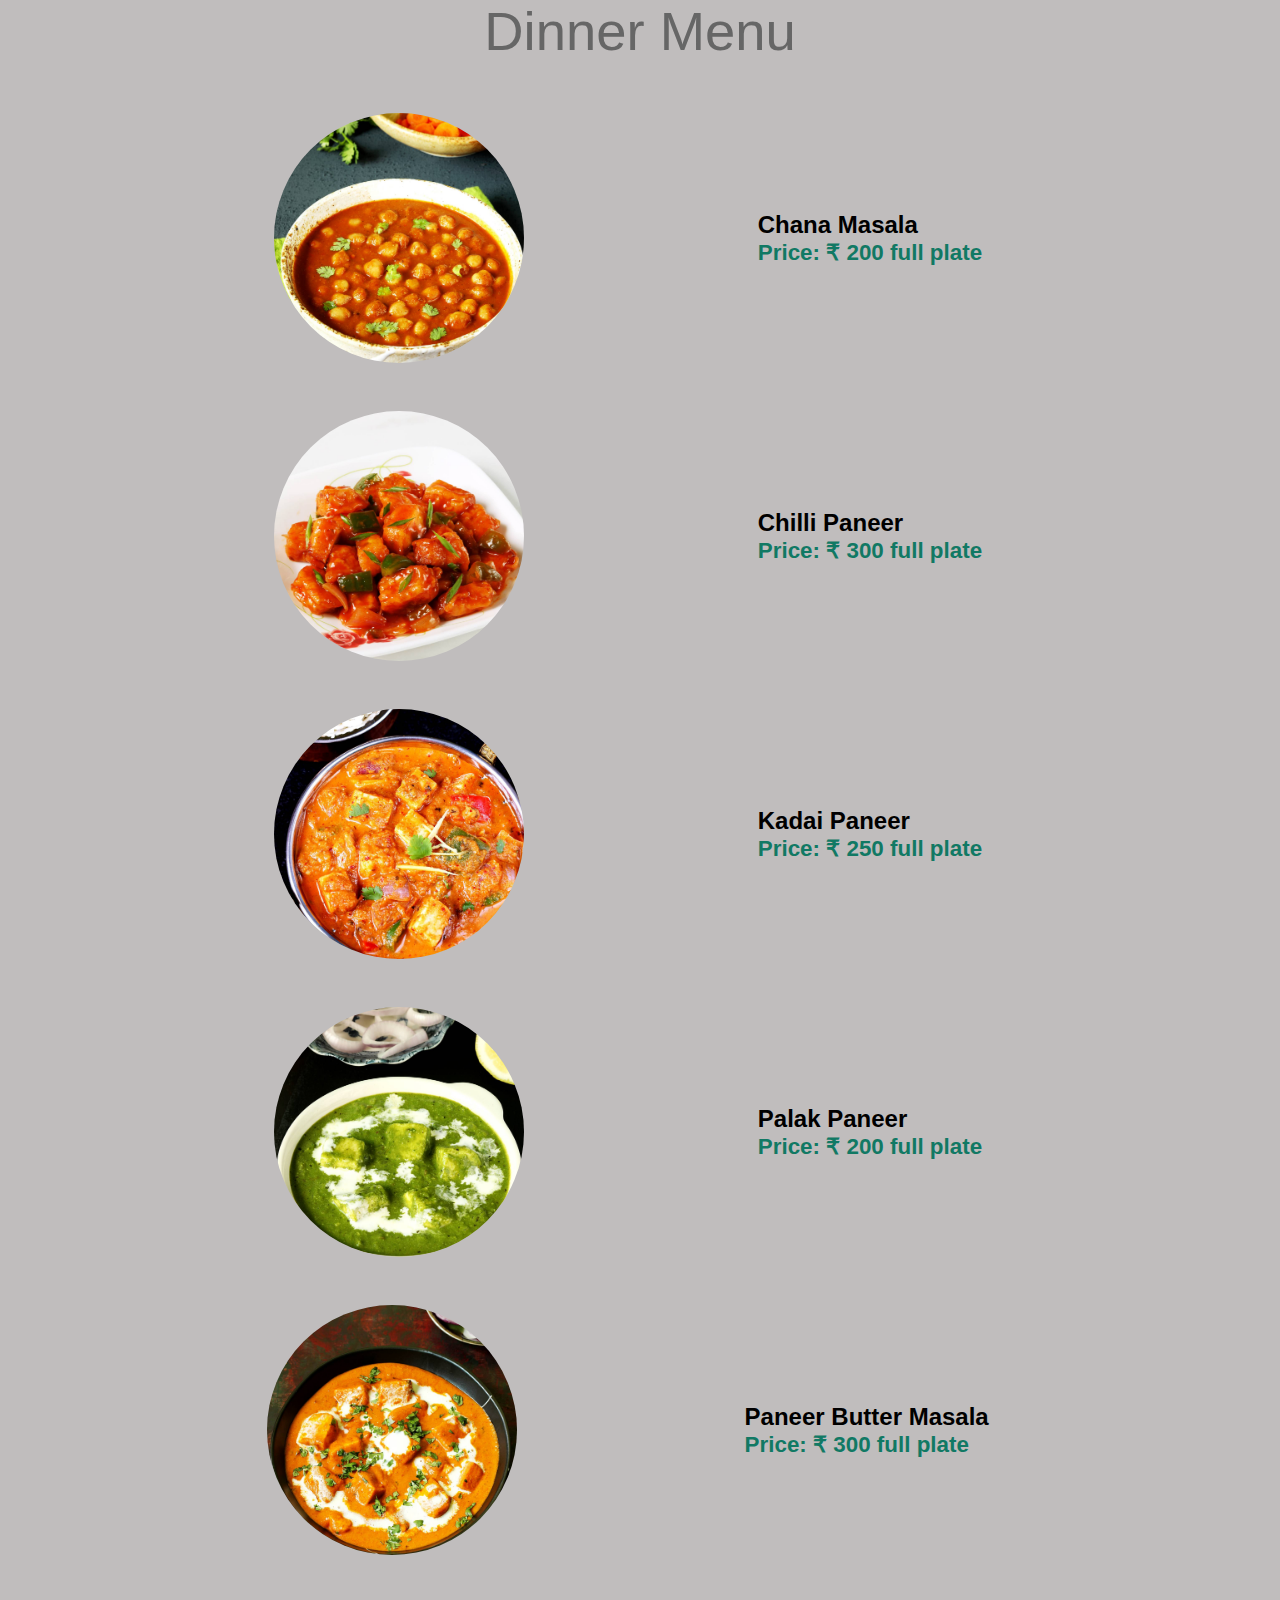
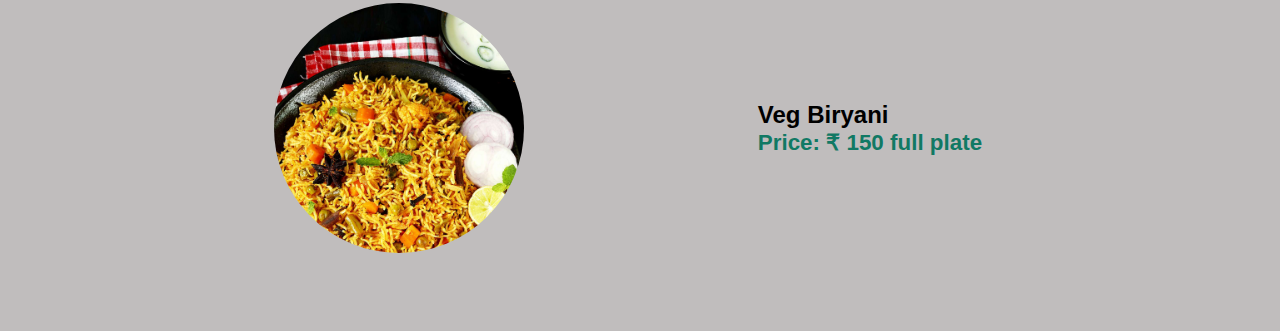
<file: Html Project/project/Dinner_Menu.html>
<!DOCTYPE html>
<html lang="en">
<head>
    <link rel="stylesheet" href="index.css" />
    <title>Dinner Menu</title>
    <body style="background-color:rgb(192, 189, 189)"></body>
</head>

<section id="food-menu">
    <h2 class="food-menu-heading">Dinner Menu</h2>
    <div class="food-menu-container container">
        <div class="food-menu-item">
            <div class="food-img">
                <img src="images/chana-masala.jpg">
            </div>
            <div class="food-description">
                <h2 class="food-titile">Chana Masala</h2>
                <p class="food-price">Price: &#8377; 200 full plate</p>
            </div>
        </div>

        <div class="food-menu-item">
            <div class="food-img">
                <img src="images/chilli-paneer.jpg" alt="error" />
            </div>
            <div class="food-description">
                <h2 class="food-titile">Chilli Paneer</h2>
                <p class="food-price">Price: &#8377; 300 full plate</p>
            </div>
        </div>
        <div class="food-menu-item">
            <div class="food-img">
                <img src="images/kadai-paneer.jpg">
            </div>
            <div class="food-description">
                <h2 class="food-titile">Kadai Paneer</h2>
                <p class="food-price">Price: &#8377; 250 full plate</p>
            </div>
        </div>
        <div class="food-menu-item">
            <div class="food-img">
                <img src="images/palak-paneer.jpg"/>
            </div>
            <div class="food-description">
                <h2 class="food-titile">Palak Paneer</h2>
                <p class="food-price">Price: &#8377; 200 full plate </p>
            </div>
        </div>
        <div class="food-menu-item">
            <div class="food-img">
                <img src="images/paneer-butter-masala.jpg" />
            </div>
            <div class="food-description">
                <h2 class="food-titile">Paneer Butter Masala</h2>
                <p class="food-price">Price: &#8377; 300 full plate</p>
            </div>
        </div>
        <div class="food-menu-item">
            <div class="food-img">
                <img src="images/veg-biryani.jpg" alt="" />
            </div>
            <div class="food-description">
                <h2 class="food-titile">Veg Biryani</h2>
                <p class="food-price">Price: &#8377; 150 full plate</p>
            </div>
        </div>
    </div>


    
</section>
</file>
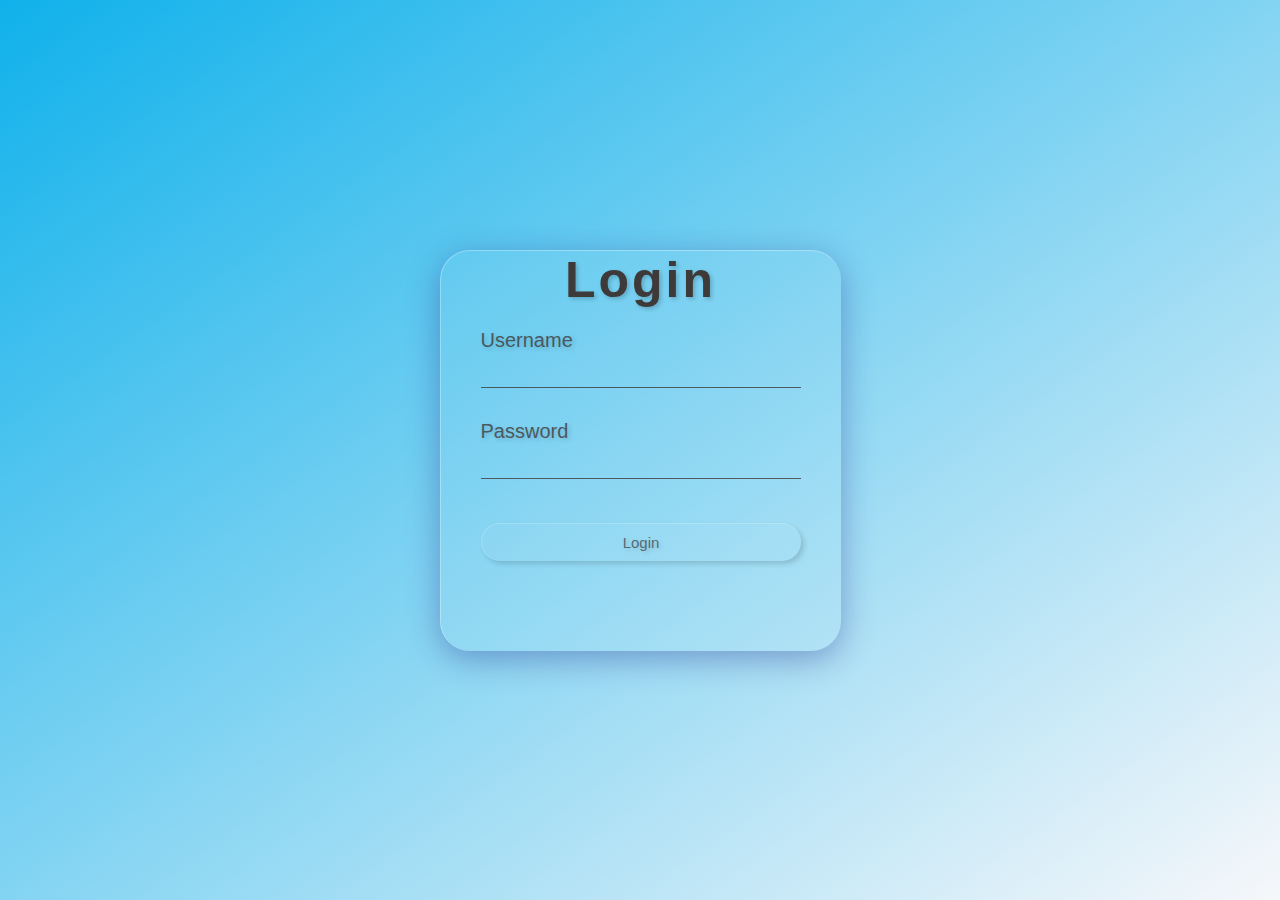
<file: Html Project/project/login.html>
<!DOCTYPE html>
<html lang="en">
<head>
    <meta charset="UTF-8">
    <meta http-equiv="X-UA-Compatible" content="IE=edge">
    <meta name="viewport" content="width=device-width, initial-scale=1.0">
    <title>Project Login</title>
    <link rel="stylesheet" href="login.css">
</head>
<body>
    <form action="index.html">
        <h1>Login</h1>
        <label>Username</label>
        <input type="text" required>
        <label>Password</label>
        <input type="password" required>
        <button type="submit">Login</button>
    </form>
</body>
</html>
</file>
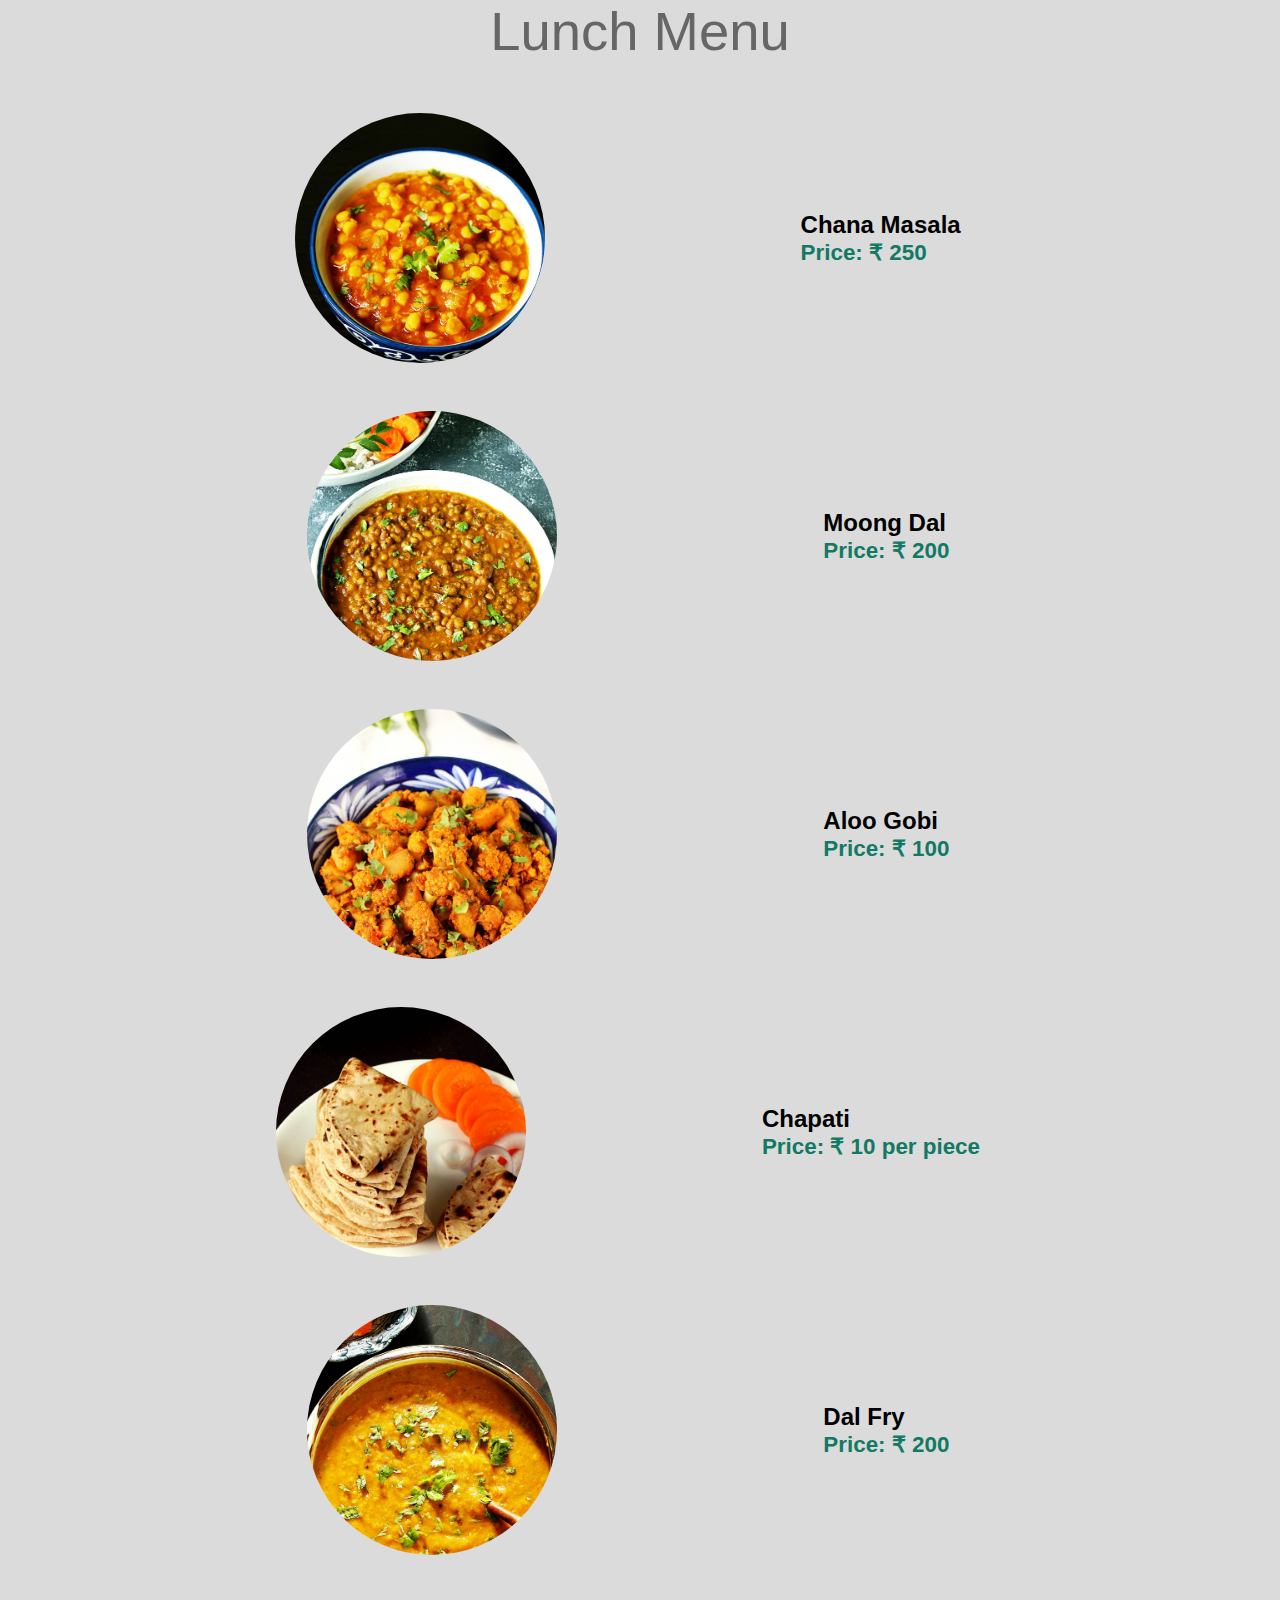
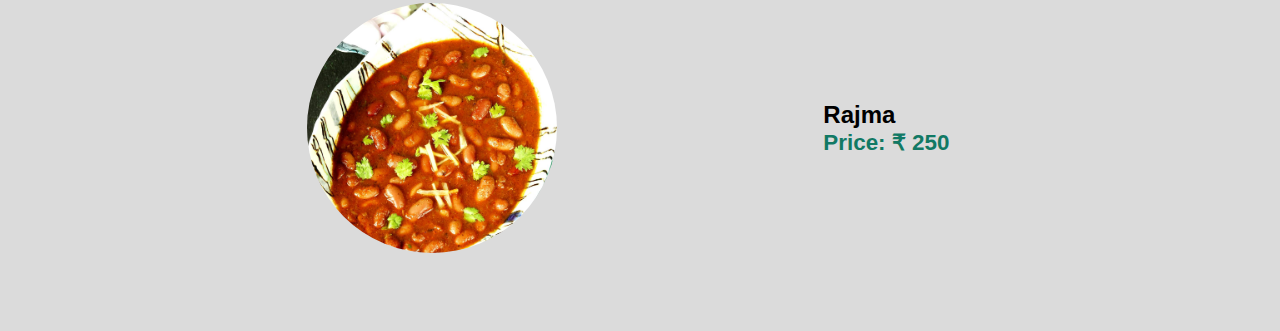
<file: Html Project/project/Lunch_menu.html>
<!DOCTYPE html>
<html lang="en">
<head>
    <link rel="stylesheet" href="index.css" />
    <title>Lunch Menu</title>
    <body style="background-color:rgb(219, 219, 219)"></body>
</head>

<section id="food-menu">
    <h2 class="food-menu-heading">Lunch Menu</h2>
    <div class="food-menu-container container">
        <div class="food-menu-item">
            <div class="food-img">
                <img src="images/chana-dal.jpg">
            </div>
            <div class="food-description">
                <h2 class="food-titile">Chana Masala</h2>
                <p class="food-price">Price: &#8377; 250</p>
            </div>
        </div>

        <div class="food-menu-item">
            <div class="food-img">
                <img src="images/green-moong-dal-green-gram-curry.jpg" alt="error" />
            </div>
            <div class="food-description">
                <h2 class="food-titile"> Moong Dal</h2>
                <p class="food-price">Price: &#8377; 200</p>
            </div>
        </div>
        <div class="food-menu-item">
            <div class="food-img">
                <img src="images/aloo-gobi.jpg">
            </div>
            <div class="food-description">
                <h2 class="food-titile">Aloo Gobi</h2>
                <p class="food-price">Price: &#8377; 100</p>
            </div>
        </div>
        <div class="food-menu-item">
            <div class="food-img">
                <img src="images/chapati-recipe.jpg"/>
            </div>
            <div class="food-description">
                <h2 class="food-titile">Chapati </h2>
                <p class="food-price">Price: &#8377; 10 per piece  </p>
            </div>
        </div>
        <div class="food-menu-item">
            <div class="food-img">
                <img src="images/dal-fry.jpg" />
            </div>
            <div class="food-description">
                <h2 class="food-titile">Dal Fry</h2>
                <p class="food-price">Price: &#8377; 200</p>
            </div>
        </div>
        <div class="food-menu-item">
            <div class="food-img">
                <img src="images/rajma.jpg" alt="" />
            </div>
            <div class="food-description">
                <h2 class="food-titile">Rajma</h2>
                <p class="food-price">Price: &#8377; 250</p>
            </div>
        </div>
    </div>


    
</section>
</file>
<file: Html Project/project/index.css>
*,
*::after,
*::before {
  box-sizing: border-box;
  padding: 0;
  margin: 0;
}

.html {
  font-size: 62.5%;
}

body {
  font-family: "Poppins", sans-serif;
}


.container {
  max-width: 1200px;
  width: 90%;
  margin: auto;
}

.btn {
  display: inline-block;
  padding: 0.5em 1.5em;
  text-decoration: none;
  border-radius: 50px;
  cursor: pointer;
  outline: none;
  margin-top: 1em;
  text-transform: uppercase;
  font-weight: small;
}

.btn-primary {
  color: #fff;
  background: #16a083;
}

.btn-primary:hover {
  background: #117964;
  transition: background 0.3s ease-in-out;
}


.navbar input[type="checkbox"],
.navbar .hamburger-lines {
  display: none;
}

.navbar {
  box-shadow: 0px 5px 10px 0px #aaa;
  position: fixed;
  width: 100%;
  background: #fff;
  color: #000;
  opacity: 0.85;
  height: 50px;
  z-index: 12;
}

.navbar-container {
  display: flex;
  justify-content: space-between;
  height: 64px;
  align-items: center;
}

.menu-items {
  order: 2;
  display: flex;
}

.menu-items li {
  list-style: none;
  margin-left: 1.5rem;
  margin-bottom: 0.5rem;
  font-size: 1.2rem;
}

.menu-items a {
  text-decoration: none;
  color: #444;
  font-weight: 500;
  transition: color 0.3s ease-in-out;
}

.menu-items a:hover {
  color: #117964;
  transition: color 0.3s ease-in-out;
}

.logo {
  order: 1;
  font-size: 2.3rem;
  margin-bottom: 0.5rem;
}


.showcase-area {
  height: 50vh;
  background: linear-gradient(
      rgba(240, 240, 240, 0.144),
      rgba(255, 255, 255, 0.336)
    ),
    url("images/restaurant3.jpg");
  background-size: cover;
  background-position: center;
  background-repeat: no-repeat;
}

.showcase-container {
  display: flex;
  flex-direction: column;
  align-items: center;
  justify-content: center;
  height: 100%;
  font-size: 1.6rem;
}

.main-title {
  text-transform: uppercase;
  margin-top: 1.5em;
}


#about {
  padding: 50px 0;
  background: #f5f5f7;
}

.about-wrapper {
  display: flex;
  flex-wrap: wrap;
}

#about h2 {
  font-size: 2.3rem;
}

#about p {
  font-size: 1.2rem;
  color: #555;
}

#about .small {
  font-size: 1.2rem;
  color: #666;
  font-weight: 600;
}

.about-img {
  flex: 1 1 400px;
  padding: 30px;
  transform: translateX(150%);
  animation: about-img-animation 1s ease-in-out forwards;
}

@keyframes about-img-animation {
  100% {
    transform: translate(0);
  }
}

.about-text {
  flex: 1 1 400px;
  padding: 30px;
  margin: auto;
  transform: translate(-150%);
  animation: about-text-animation 1s ease-in-out forwards;
}

@keyframes about-text-animation {
  100% {
    transform: translate(0);
  }
}

.about-img img {
  display: block;
  height: 400px;
  max-width: 100%;
  margin: auto;
  object-fit: cover;
  object-position: right;
}


#food {
  padding: 5rem 0 10rem 0;
}

#food h2 {
  text-align: center;
  font-size: 2.5rem;
  font-weight: 400;
  margin-bottom: 40px;
  text-transform: uppercase;
  color: #555;
}

.food-container {
  display: flex;
  justify-content: space-between;
}

.food-container img {
  display: block;
  width: 100%;
  margin: auto;
  max-height: 300px;
  object-fit: cover;
  object-position: center;
}

.img-container {
  margin: 0 1rem;
  position: relative;
}

.img-content {
  position: absolute;
  top: 70%;
  left: 50%;
  transform: translate(-50%, -50%);
  opacity: 0;
  z-index: 2;
  text-align: center;
  transition: all 0.3s ease-in-out 0.1s;
}

.img-content h3 {
  color: #fff;
  font-size: 2.2rem;
}

.img-content a {
  font-size: 1.2rem;
}

.img-container::after {
  content: "";
  display: block;
  position: absolute;
  top: 0;
  left: 0;
  width: 100%;
  height: 100%;
  background: rgba(0, 0, 0, 0.871);
  opacity: 0;
  z-index: 1;

  transform: scaleY(0);
  transform-origin: 100% 100%;
  transition: all 0.3s ease-in-out;
}

.img-container:hover::after {
  opacity: 1;
  transform: scaleY(1);
}

.img-container:hover .img-content {
  opacity: 1;
  top: 40%;
}


.food-menu-heading {
  text-align: center;
  font-size: 3.4rem;
  font-weight: 400;
  color: #666;
}

.food-menu-container {
  display: flex;
  flex-wrap: wrap;
  padding: 50px 0px 30px 0px;
}

.food-menu-container img {
  display: block;
  width: 250px;
  height: 250px;
  border-radius: 50%;
  object-fit: cover;
  object-position: center;
}

.food-menu-item {
  display: flex;
  flex: 1 1 600px;
  justify-content: space-evenly;
  margin-bottom: 3rem;
}

.food-description {
  margin: auto 1.5rem;
}

.font-title {
  font-size: 1.8rem;
  font-weight: 400;
  color: #444;
}

.food-description p {
  font-size: 1.4rem;
  color: #555;
  font-weight: 500;
}

.food-description .food-price {
  color: #117964;
  font-weight: 700;
}



#testimonials {
  padding: 5rem 0;
  background: rgba(243, 243, 243);
}

.testimonial-title {
  text-align: center;
  font-size: 2.8rem;
  font-weight: 400;
  color: #555;
}

.testimonial-container {
  display: flex;
  justify-content: space-between;
  font-size: 1.4rem;
  padding: 1rem;
}

.testimonial-box .checked {
  color: #ff9529;
}

.testimonial-box .testimonial-text {
  margin: 1rem 0;
  color: #444;
}

.testimonial-box {
  text-align: center;
  padding: 1rem;
}

.customer-photo img {
  display: block;
  width: 150px;
  height: 150px;
  object-fit: cover;
  object-position: center;
  border-radius: 50%;
  margin: auto;
}



#contact {
  padding: 5rem 0;
  background: rgb(226, 226, 226);
}

.contact-container {
  display: flex;
  background: #fff;
}

.contact-img {
  width: 50%;
}

.contact-img img {
  display: block;
  height: 400px;
  width: 100%;
  object-position: center;
  object-fit: cover;
}

.form-container {
  padding: 1rem;
  width: 50%;
  margin: auto;
}

.form-container input {
  display: block;
  width: 100%;
  border: none;
  border-bottom: 2px solid #ddd;
  padding: 1rem 0;
  box-shadow: none;
  outline: none;
  margin-bottom: 1rem;
  color: #444;
  font-weight: 500;
}

.form-container textarea {
  display: block;
  width: 100%;
  border: none;
  border-bottom: 2px solid #ddd;
  color: #444;
  outline: none;
  padding: 1rem 0;
  resize: none;
}

.form-container h2 {
  font-size: 2.7rem;
  font-weight: 500;
  color: #444;
  margin-bottom: 1rem;
  margin-top: -1.2rem;
}

.form-container a {
  font-size: 1.3rem;
}

#footer h2 {
  text-align: center;
  font-size: 1.8rem;
  padding: 2.6rem;
  font-weight: 500;
  color: #fff;
  background: rgb(65, 65, 65);
}



@media (max-width: 768px) {
  .navbar {
    opacity: 0.95;
  }

  .navbar-container input[type="checkbox"],
  .navbar-container .hamburger-lines {
    display: block;
  }

  .navbar-container {
    display: block;
    position: relative;
    height: 64px;
  }

  .navbar-container input[type="checkbox"] {
    position: absolute;
    display: block;
    height: 32px;
    width: 30px;
    top: 20px;
    left: 20px;
    z-index: 5;
    opacity: 0;
  }

  .navbar-container .hamburger-lines {
    display: block;
    height: 23px;
    width: 35px;
    position: absolute;
    top: 17px;
    left: 20px;
    z-index: 2;
    display: flex;
    flex-direction: column;
    justify-content: space-between;
  }

  .navbar-container .hamburger-lines .line {
    display: block;
    height: 4px;
    width: 100%;
    border-radius: 10px;
    background: #333;
  }

  .navbar-container .hamburger-lines .line1 {
    transform-origin: 0% 0%;
    transition: transform 0.4s ease-in-out;
  }

  .navbar-container .hamburger-lines .line2 {
    transition: transform 0.2s ease-in-out;
  }

  .navbar-container .hamburger-lines .line3 {
    transform-origin: 0% 100%;
    transition: transform 0.4s ease-in-out;
  }

  .navbar .menu-items {
    padding-top: 100px;
    background: #fff;
    height: 100vh;
    max-width: 300px;
    transform: translate(-150%);
    display: flex;
    flex-direction: column;
    margin-left: -40px;
    padding-left: 50px;
    transition: transform 0.5s ease-in-out;
    box-shadow: 5px 0px 10px 0px #aaa;
  }

  .navbar .menu-items li {
    margin-bottom: 1.5rem;
    font-size: 1.3rem;
    font-weight: 500;
  }

  .logo {
    position: absolute;
    top: 5px;
    right: 15px;
    font-size: 2rem;
  }

  .navbar-container input[type="checkbox"]:checked ~ .menu-items {
    transform: translateX(0);
  }

  .navbar-container input[type="checkbox"]:checked ~ .hamburger-lines .line1 {
    transform: rotate(35deg);
  }

  .navbar-container input[type="checkbox"]:checked ~ .hamburger-lines .line2 {
    transform: scaleY(0);
  }

  .navbar-container input[type="checkbox"]:checked ~ .hamburger-lines .line3 {
    transform: rotate(-35deg);
  }

  

  .food-container {
    flex-direction: column;
    align-items: stretch;
  }

  .food-type:not(:last-child) {
    margin-bottom: 3rem;
  }

  .food-type {
    box-shadow: 5px 5px 10px 0 #aaa;
  }

  .img-container {
    margin: 0;
  }
}

@media (max-width: 500px) {
  html {
    font-size: 65%;
  }

  .navbar .menu-items li {
    font-size: 1.6rem;
  }

  .testimonial-container {
    flex-direction: column;
    text-align: center;
  }

  .food-menu-container img {
    margin: auto;
  }

  .food-menu-item {
    flex-direction: column;
    text-align: center;
  }

  .form-container {
    width: 90%;
  }

  .contact-container {
    display: flex;
    flex-direction: column;
  }

  .contact-img {
    width: 90%;
    margin: 3rem auto;
  }

  .logo {
    position: absolute;
    top: 06px;
    right: 15px;
    font-size: 3rem;
  }

  .navbar .menu-items li {
    margin-bottom: 2.5rem;
    font-size: 1.8rem;
    font-weight: 500;
  }
}

@media (min-width: 769px) and (max-width: 1200px) {
  .img-container h3 {
    font-size: 1.5rem;
  }

  .img-container .btn {
    font-size: 0.7rem;
  }
}

@media (orientation: landscape) and (max-height: 500px) {
  .showcase-area {
    height: 50vmax;
  }
}

.Gallery-heading {
  text-align: center;
  font-size: 3.4rem;
  font-weight: 400;
  color: #666;
}

.Healthy-tip {
  text-align: center;
  font-size: 3.4rem;
  font-weight: 400;
  color: rgb(12, 1, 1);
}
.font {
  text-align: center;
  font-size: 2.4rem;
  font-weight: 300;
  color: rgb(46, 7, 93);
}
</file>
<file: Html Project/project/login.css>
*{
    margin: 0;
    padding: 0;
    box-sizing: 0;
    font-family:'Franklin Gothic Medium', 'Arial Narrow', Arial, sans-serif ;
    cursor: pointer;
}
body{
    height: 100vh;
    width: 100%;
    display: flex;
    justify-content: center;
    align-items: center;
    background:linear-gradient(to bottom right,#10b1eb,#f6f7fa) ;
}
form{
    width: 25rem;
    height: 25rem;
    display: flex;
    flex-direction: column;
    background: rgba(255,255,255,0.06);
    box-shadow: 0 8px  32px 0 rgba(31,38,135,.37);
    border-radius: 30px;
    border-left: 1px solid rgba(255,255,255,0.3);
    border-top: 1px solid rgba(255,255,255,0.3);
}
h1{
    font-size: 50px;
    text-align: center;
    color: rgb(63, 58, 58);
    text-shadow: 2px 2px 4px rgba(0,0,0,.2);
    letter-spacing: 3px;
    margin-bottom: 5%;
}
label{
    font-size: 20px;
    color: rgb(63, 58, 58);
    margin-left: 10%;
    opacity: .8;
    text-shadow: 2px 2px 4px rgba(0,0,0,.2);
}
input{
    width: 80%;
    margin: 5% auto;
    margin-bottom: 8%;
    border: none;
    outline: none;
    background: transparent;
    color: black;
    border-bottom: 1px solid rgb(63, 58, 58);
    opacity: .8;
}
button{
    width: 80%;
    margin: 3% auto;
    color: rgba(63, 58, 58);
    font-size: 15px;
    opacity: .7;
    background: rgba(255,255,255,0.06);
    padding: 10px 30px;
    border-radius: 20px;
    border: none;
    outline: none;
    box-shadow: 3px 3px 5px rgba(0,0,0,.2);
    text-shadow: 2px 2px 4px rgba(0,0,0,.2);
    border-left: 1px solid rgba(255,255,255,0.3);
    border-top: 1px solid rgba(255,255,255,0.3);
}
</file>
